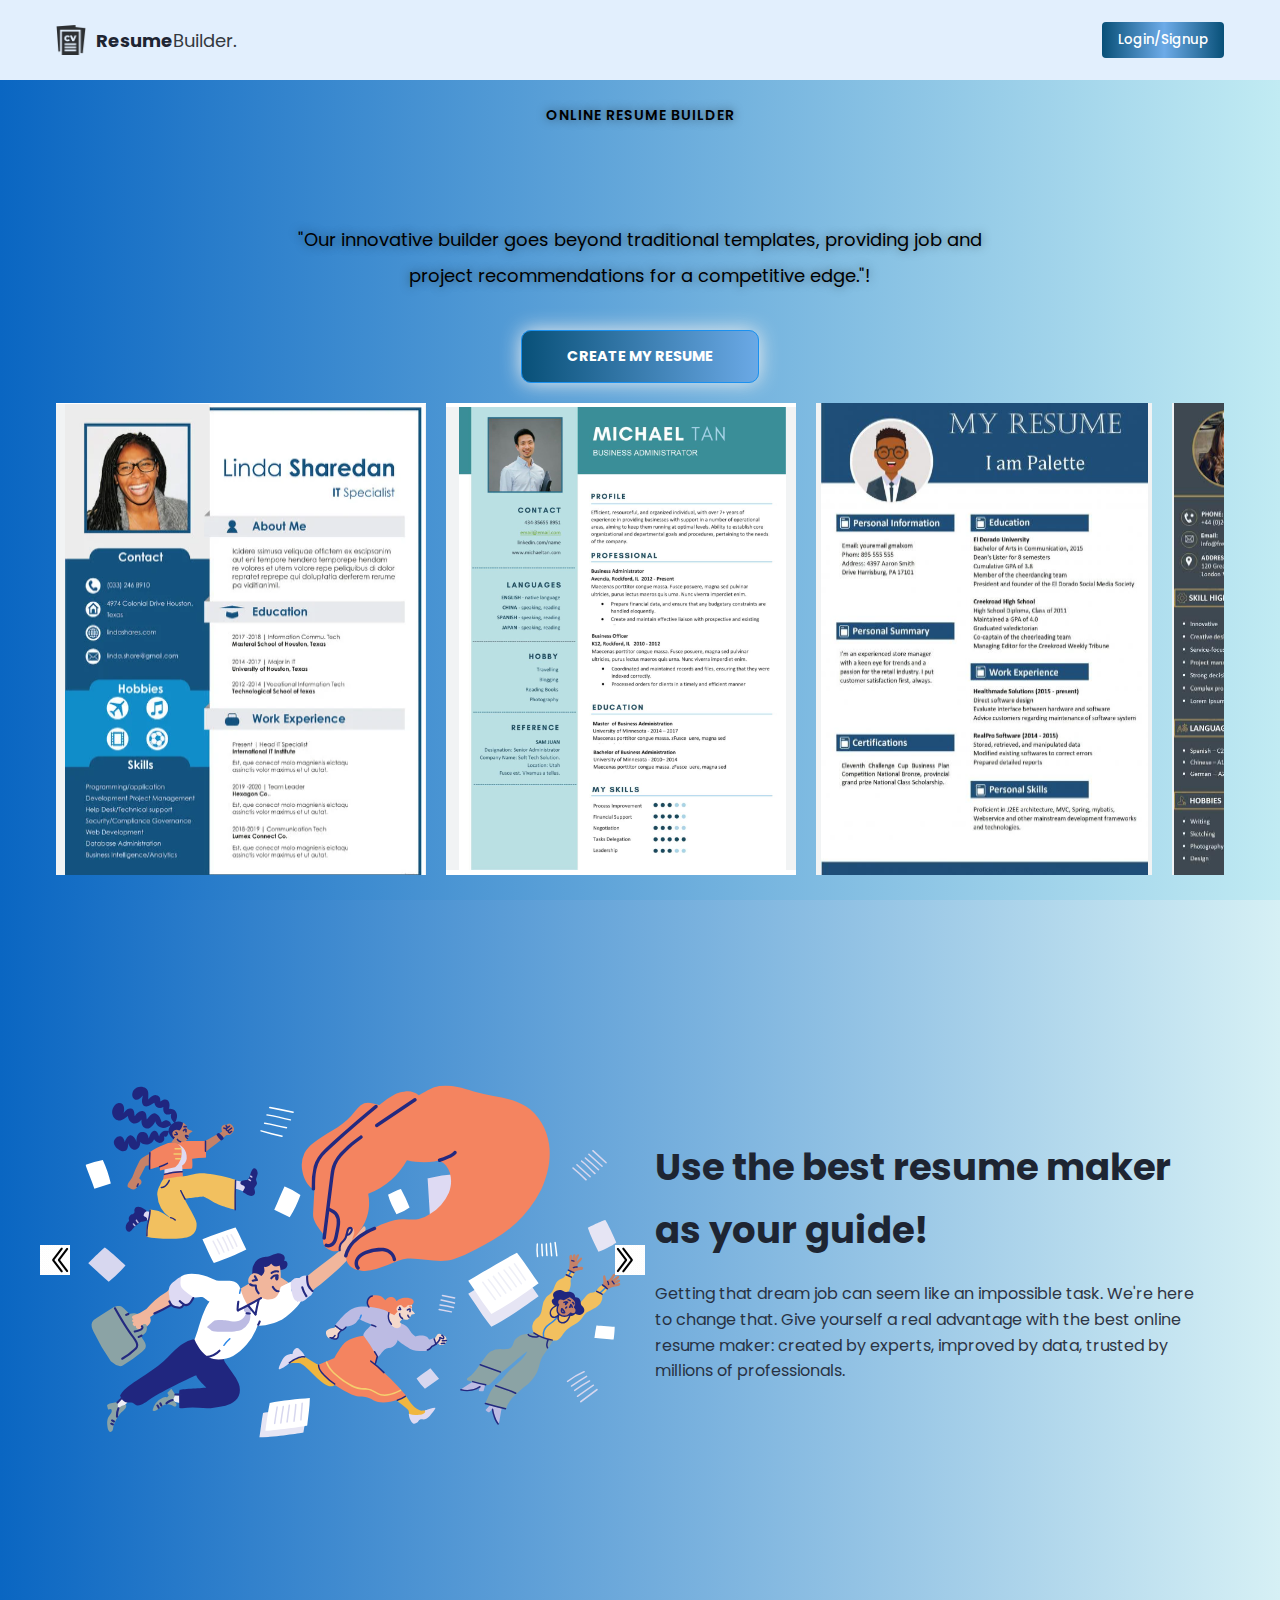
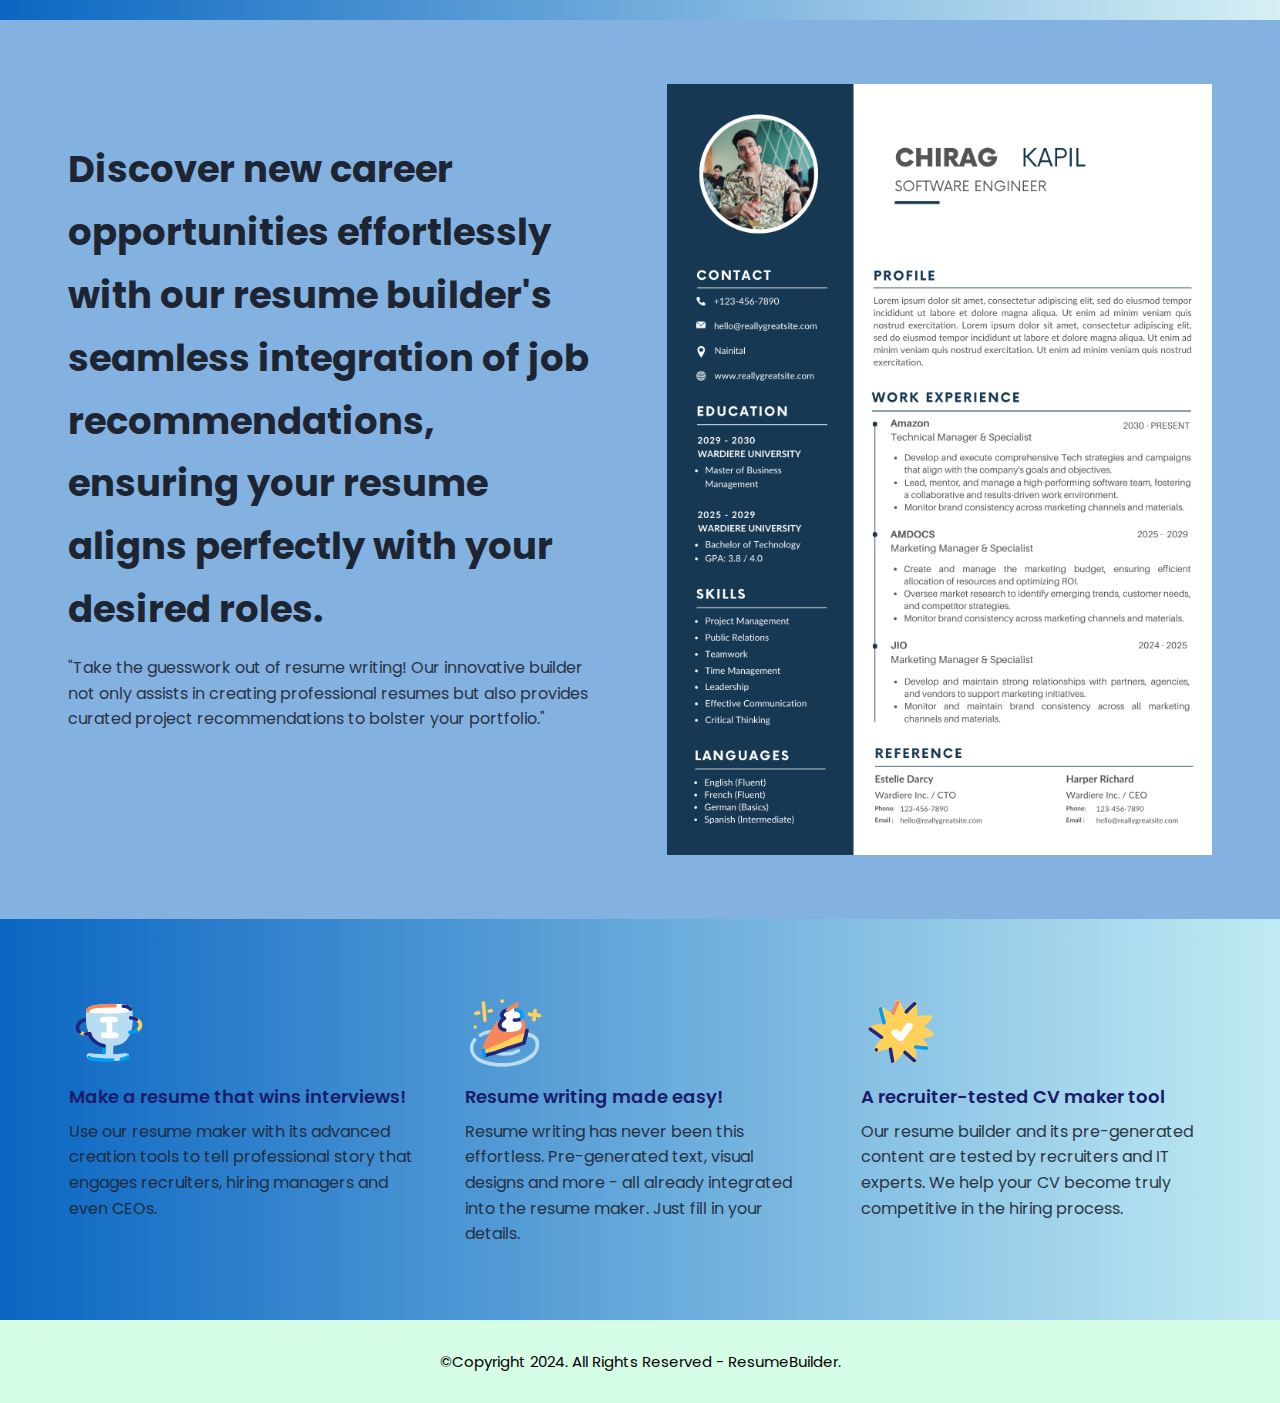
<file: Resume_Builder/index.html>
<!DOCTYPE html>
<html lang="en">
  <head>
    <meta charset="UTF-8" />
    <meta name="viewport" content="width=device-width, initial-scale=1.0" />
    <title>Resume Builder</title>
    <link
      rel="icon"
      type="image/png"
      href="https://img.icons8.com/?size=96&id=20471&format=png"
    />
    <link rel="stylesheet" href="assets/css/main.css" />
  </head>
  <style>
    #carousel img {
      display: none;
    }

    #carousel img.active {
      display: block;
    }
    .arrow {
      font-size: 32px;
    }

    .navbar {
      background-color: #e2effd;
      padding: 15px 0;
    }

    .navbar-content {
      display: flex;
      justify-content: space-between;
      align-items: center;
    }

    .navbar-and-toggler {
      display: flex;
      align-items: center;
    }

    .navbar-brand {
      display: flex;
      align-items: center;
      text-decoration: none;
      color: #343a40;
    }

    .navbar-brand-icon {
      width: 30px;
      margin-right: 10px;
    }

    .navbar-brand-text {
      font-weight: bold;
    }

    .navbar-buttons {
      display: flex;
      align-items: center;
    }

    .navbar-buttons button {
      margin-left: 10px;
    }
  </style>
  <body>
    <nav class="navbar bg-white">
      <div class="container">
        <div
          class="navbar-content d-flex justify-content-between align-items-center"
        >
          <div class="navbar-and-toggler">
            <a href="index.html" class="navbar-brand">
              <img
                src="assets/images/curriculum-vitae.png"
                alt=""
                class="navbar-brand-icon"
              />
              <span class="navbar-brand-text">Resume</span>
              <span>Builder.</span>
            </a>
            <button type="button" class="navbar-toggler-btn">
              <div class="bar"></div>
              <div class="bar"></div>
              <div class="bar"></div>
            </button>
          </div>
          <div
            class="navbar-buttons d-flex justify-content-between align-items-center"
            id="navbarButtons"
          ></div>
        </div>
      </div>
    </nav>

    <header class="header bg-bright" id="header">
      <div class="container">
        <div class="header-content text-center">
          <h6 class="text-uppercase text-blue-dark fs-14 fw-6 ls-1 glow-effect">
            online resume builder
          </h6>
          <h1 class="lg title glow-effect">
            Get noticed by employers with a standout resume tailored to your
            desired roles.
          </h1>
          <p class="text-dark fs-18 glow-effect">
            "Our innovative builder goes beyond traditional templates, providing
            job and project recommendations for a competitive edge."!
          </p>
          <a
            href="#"
            onclick="redirectToResume()"
            class="btn btn-primary text-uppercase"
            >Create my resume</a
          >
        </div>
        <div class="marquee-container">
          <div class="marquee-images">
            <img src="assets/images/1.png" />
            <img src="assets/images/2.png" />
            <img src="assets/images/30.png" />
            <img src="assets/images/4.png" />
            <img src="assets/images/5.png" />
            <img src="assets/images/6.png" />
          </div>
        </div>
      </div>
    </header>
    
    <div class="section-one">
      <div class="container">
        <div class="section-one-content">
          <div class="section-one-l">
            <div id="carousel">
              <img
                src="assets/images/visual-0c7080adf17f1f207276f613447c924f667dab34b7ac415cd7ef653172defd0b.svg"
                class="active"
              />
              <img src="assets/images/undraw_analysis_dq08.svg" />
              <img src="assets/images/undraw_experience_design_re_dmqq.svg" />
            </div>
            <button id="prevBtn" class="arrow">
              <img src="assets/images/icons8-double-left.gif" alt="" />
            </button>

            <button id="nextBtn" class="arrow">
              <img src="assets/images/icons8-double-right.gif" alt="" />
            </button>
          </div>
          <div class="section-one-r text-center">
            <h2 class="lg-title">Use the best resume maker as your guide!</h2>
            <p class="text">
              Getting that dream job can seem like an impossible task. We're
              here to change that. Give yourself a real advantage with the best
              online resume maker: created by experts, improved by data, trusted
              by millions of professionals.
            </p>
          </div>
        </div>
      </div>
    </div>
    <div class="section-two" style="background-color: rgba(10, 102, 194, 0.5)">
      <div class="container">
        <div class="section-one-content">
          <div class="section-one-r text-center">
            <h2 class="lg-title">
              Discover new career opportunities effortlessly with our resume
              builder's seamless integration of job recommendations, ensuring
              your resume aligns perfectly with your desired roles.
            </h2>
            <p class="text">
              "Take the guesswork out of resume writing! Our innovative builder
              not only assists in creating professional resumes but also
              provides curated project recommendations to bolster your
              portfolio."
            </p>
          </div>
          <div class="section-one-l">
            <!-- <img src="assets/images/visual-0c7080adf17f1f207276f613447c924f667dab34b7ac415cd7ef653172defd0b.svg" class="active"> -->
            <img src="assets/images/3.png" style="height: auto" />
            <!-- <img src="assets/images/undraw_experience_design_re_dmqq.svg"> -->
          </div>
        </div>
      </div>
    </div>

    <div class="section-two bg-bright" style="background-color: #d7e7f9">
      <div class="container">
        <div class="section-two-content">
          <div class="section-items">
            <div class="section-item">
              <div class="section-item-icon">
                <img
                  src="assets/images/feature-1-edf4481d69166ac81917d1e40e6597c8d61aa970ad44367ce78049bf830fbda5.svg"
                  alt=""
                />
              </div>
              <h5 class="section-item-title">
                Make a resume that wins interviews!
              </h5>
              <p class="text">
                Use our resume maker with its advanced creation tools to tell
                professional story that engages recruiters, hiring managers and
                even CEOs.
              </p>
            </div>

            <div class="section-item">
              <div class="section-item-icon">
                <img
                  src="assets/images/feature-2-a7a471bd973c02a55d1b3f8aff578cd3c9a4c5ac4fc74423d94ecc04aef3492b.svg"
                  alt=""
                />
              </div>
              <h5 class="section-item-title">Resume writing made easy!</h5>
              <p class="text">
                Resume writing has never been this effortless. Pre-generated
                text, visual designs and more - all already integrated into the
                resume maker. Just fill in your details.
              </p>
            </div>

            <div class="section-item">
              <div class="section-item-icon">
                <img
                  src="assets/images/feature-3-4e87a82f83e260488c36f8105e26f439fdc3ee5009372bb5e12d9421f32eabdd.svg"
                  alt=""
                />
              </div>
              <h5 class="section-item-title">
                A recruiter-tested CV maker tool
              </h5>
              <p class="text">
                Our resume builder and its pre-generated content are tested by
                recruiters and IT experts. We help your CV become truly
                competitive in the hiring process.
              </p>
            </div>
          </div>
        </div>
      </div>
    </div>

    <footer class="footer bg-dark">
      <div class="container">
        <div class="footer-content text-center">
          <p class="fs-15">
            &copy;Copyright 2024. All Rights Reserved -
            <span>ResumeBuilder.</span>
          </p>
        </div>
      </div>
    </footer>
    <script>
      var currentImage = 0;
      var images = document.querySelectorAll("#carousel img");
      var totalImages = images.length;

      document.getElementById("nextBtn").addEventListener("click", function () {
        images[currentImage].classList.remove("active");
        currentImage = (currentImage + 1) % totalImages;
        images[currentImage].classList.add("active");
      });

      document.getElementById("prevBtn").addEventListener("click", function () {
        images[currentImage].classList.remove("active");
        currentImage = (currentImage - 1 + totalImages) % totalImages;
        images[currentImage].classList.add("active");
      });

      // document
      //   .getElementById("loginBtn")
      //   .addEventListener("click", function () {
      //     window.location.href = "index.html";
      //   });
    </script>

    <!-- <script>
      document
        .getElementById("loginBtn")
        .addEventListener("click", function () {
          window.location.href = "index.html";
        });
    </script> -->
    <script>
      function logout() {
        localStorage.removeItem("loggedInUser");
        window.location.href = "index.html";
      }

      // JavaScript
      const navbarButtons = document.getElementById("navbarButtons");
      const loggedInUser = JSON.parse(localStorage.getItem("loggedInUser"));

      if (loggedInUser) {
        const welcomeMessage = document.createElement("span");
        welcomeMessage.innerText = `Welcome, ${loggedInUser.username}`;
        navbarButtons.appendChild(welcomeMessage);
        const logoutButton = document.createElement("button");
        logoutButton.innerText = "Logout";
        logoutButton.id = "logoutBtn";
        logoutButton.style.backgroundColor = "#e74c3c";
        logoutButton.style.color = "#fff";
        logoutButton.style.padding = "8px 16px";
        logoutButton.style.border = "none";
        logoutButton.style.borderRadius = "4px";
        logoutButton.style.cursor = "pointer";
        logoutButton.addEventListener("click", logout);
        navbarButtons.appendChild(logoutButton);
      } else {
        const loginButton = document.createElement("button");
        loginButton.innerText = "Login/Signup";
        loginButton.style.background =
          "linear-gradient(to right, #085078 0%, #6dabe8  51%, #085078  100%)";
        loginButton.style.backgroundColor = "#555555";
        loginButton.style.fontWeight = "500";

        loginButton.addEventListener("mouseover", function () {
          loginButton.style.backgroundPosition = "right center";
          loginButton.style.color = "#fff";
          loginButton.style.textDecoration = "none";
        });

        loginButton.addEventListener("mouseout", function () {
          // Reset styles on mouseout if needed
          loginButton.style.backgroundPosition = "initial";
          loginButton.style.color = "initial";
          loginButton.style.textDecoration = "initial";
        });

        // loginButton.style.backgroundColor = '#555555';
        loginButton.style.color = "#fff";
        loginButton.style.padding = "8px 16px";
        loginButton.style.border = "none";
        loginButton.style.borderRadius = "4px";
        loginButton.style.cursor = "pointer";
        loginButton.addEventListener("click", () => {
          window.location.href = "login.html";
        });
        navbarButtons.appendChild(loginButton);
      }
    </script>
    <script>
        function redirectToResume(){
            const loggedInUser = JSON.parse(localStorage.getItem("loggedInUser"));

            if (!loggedInUser){
                alert("Please login or signup to create your resume.")
            } else {
                window.location.href = "resume.html"
            }
        }
    </script>
  </body>
</html>
</file>
<file: Resume_Builder/assets/css/main.css>
@import url('https://fonts.googleapis.com/css2?family=Manrope:wght@200;300;400;500;600;700;800&family=Poppins:ital,wght@0,100;0,200;0,300;0,400;0,500;0,600;0,700;0,800;0,900;1,100;1,200;1,300;1,400;1,500;1,600;1,700;1,800;1,900&display=swap');

:root{
    --clr-blue: #1A91F0;
    --clr-blue-mid: #1170CD;
    --clr-blue-dark: #1A1C6A;
    --clr-white: #fff;
    --clr-bright: #EFF2F9;
    --clr-dark: #1e2532;
    --clr-black: #000;
    --clr-grey: #656e83;
    --clr-blue-new: #51aff7;
    --font-poppins: 'Poppins', sans-serif;
    --font-manrope: 'Manrope', sans-serif;;
    --transition: all 300ms ease-in-out;
}

*{
    padding: 0;
    margin: 0;
    box-sizing: border-box;
}

html{
    font-size: 10px;
}

body{
    font-size: 1.6rem;
    font-family: var(--font-poppins);
}



button{
    border: none;
    background-color: transparent;
    outline: 0;
    cursor: pointer;
    font-family: inherit;
}

img{
    width: 100%;
    display: block;
}

a{
    text-decoration: none;
}

/* fonts */
.font-poppins{font-family: var(--font-poppins);}
.font-manrope{font-family: var(--font-manrope);}

/* text colors */
.text-blue{color: var(--clr-blue);}
.text-blue-mid{color: var(--clr-blue-mid);}
.text-blue-dark{color: var(--clr-blue-dark);}
.text-bright{color: var(--clr-bright);}
.text-dark{color: var(--clr-dark);}
.text-grey{color: var(--clr-grey);}
.text-white{color: var(--clr-white);}

/* backgrounds */
.bg-blue{background-color: var(--clr-blue);}
.bg-blue-mid{background-color: var(--clr-blue-mid);}
.bg-blue-dark{background-color: var(--clr-blue-dark);}
.bg-bright{background-color: var(--clr-bright);}
.bg-dark{background-color: var(--clr-dark);}
.bg-grey{background-color: var(--clr-grey);}
.bg-white{background-color: var(--clr-white);}
.bg-black{background-color: var(--clr-black);}
.bg-blue-new{background-color: var(--clr-blue-new);}

.text-center{ text-align: center;}
.text-left{text-align: left;}
.text-right{text-align: right;}
.text-uppercase{text-transform: uppercase;}
.text-lowercase{text-transform: lowercase;}
.text-capitalize{text-transform: capitalize;}
.text{
    color: var(--clr-dark);
    opacity: 0.9;
    margin: 2rem 0;
    line-height: 1.6;
}

.fw-2{font-weight: 200;}
.fw-3{font-weight: 300;}
.fw-4{font-weight: 400;}
.fw-5{font-weight: 500;}
.fw-6{font-weight: 600;}
.fw-7{font-weight: 700;}
.fw-8{font-weight: 800;}

.fs-13{font-size: 13px;}
.fs-14{font-size: 14px;}
.fs-15{font-size: 15px;}
.fs-16{font-size: 16px;}
.fs-17{font-size: 17px;}
.fs-18{font-size: 18px;}
.fs-19{font-size: 19px;}
.fs-20{font-size: 20px;}
.fs-21{font-size: 21px;}
.fs-22{font-size: 22px;}
.fs-23{font-size: 23px;}
.fs-24{font-size: 24px;}
.fs-25{font-size: 25px;}

.ls-1{letter-spacing: 1px;}
.ls-2{letter-spacing: 2px;}

.container{
    max-width: 1200px;
    margin: 0 auto;
    padding: 0 1.6rem;
}

/* bars button */
.bars{
    display: flex;
    flex-direction: column;
    justify-content: space-between;
    height: 16.5px;
    width: 25px;
}
.bars .bar{
    width: 100%;
    height: 2px;
    background-color: var(--clr-blue);
    transition: var(--transition);
}

.bars:hover .bar{
    background-color: var(--clr-dark);
}

/* buttons */
.btn{
    font-size: 14.5px;
    font-weight: 600;
    padding: 1.4rem 1.6rem;
    border-radius: 4px;
    display: inline-block;
}

.btn-primary{
     /* background-color: #141414;  */
     background-image: linear-gradient(to right, #085078 0%, #6dabe8  51%, #085078  100%);
    color: var(--clr-white);
    border: 1px solid var(--clr-blue);
    margin: 10px;
    padding: 15px 45px;
    text-align: center;
    text-transform: uppercase;
    transition: 0.5s;
    background-size: 200% auto;
    color: white;  
    font-weight: 700;          
    box-shadow: 0 0 20px #eee;
    border-radius: 10px;
    
}
         
  .btn-primary:hover {
    background-position: right center; 
    color: #fff;
    text-decoration: none;
  } 
 
.btn-primary:hover{
    background-color: transparent;
    color: var(--clr-dark);
    border-color: var(--clr-grey);
}

.btn-secondary{
    background-color: transparent;
    color: var(--clr-dark);
    border: 1px solid var(--clr-grey);
    transition: var(--transition);
}

.btn-secondary:hover{
    background-color: var(--clr-blue);
    color: var(--clr-white);
    border-color: var(--clr-blue);
}

.btn-group button:first-child, .btn-group a:first-child{
    margin-right: 1rem!important;
}

/* navbar part */
.navbar{
    height: 80px;
    display: flex;
    align-items: center;
    box-shadow: rgba(0, 0, 0, 0.08) 0px 3px 8px;
    background:#e2effd; 
}

.navbar .container{
    width: 100%;
}

.navbar-brand{
    display: flex;
    align-items: center;
    justify-content: flex-start;
    font-size: 1.8rem;
}
.navbar-brand-text{
    color: var(--clr-dark);
    font-weight: 600;
}
.navbar-brand-text span{
    color: var(--clr-blue);
}
.navbar-brand-icon{
    width: 25px;
    margin-right: 6px;
    opacity: 0.8;
}
.brand-and-toggler{
    display: flex;
    align-items: center;
    justify-content: space-between;
}
.header{
    min-height: calc(100vh - 80px);
    display: flex;
    flex-direction: column;
    align-items: center;
    justify-content: center;
}
.header-content{
    max-width: 740px;
    margin-right: auto;
    margin-left: auto;
}
.header-content a {
    margin-bottom: 20px; /* Adjust the space as needed */
}
@keyframes fadeInUp {
    from {
      opacity: 0;
      transform: translateY(20px);
    }
    to {
      opacity: 1;
      transform: translateY(0);
    }
  }
  
  h1.title {
    opacity: 0;
    animation:  fadeInUp 3s ease infinite alternate;;
  }
  
  .glow-effect {
    color: black;
    text-shadow: 0 0 10px rgba(0,0,0,0.5); /* Change the values for more or less intensity */
  }
/* .header-content img{
    max-width: 760px;
    border-top-right-radius: 8px;
    border-top-left-radius: 8px;
    margin-top: 3.5rem;
} */
.lg-title{
    margin: 1.4rem 0;
    font-size: 37px;
    line-height: 1.7;
    color: var(--clr-dark);
}
.header-content p{
    margin-bottom: 2.6rem;
    line-height: 2;
}
.bg-bright{
    /* background-color:#BBF5D1; */
    background: rgb(2,0,36);
background: linear-gradient(90deg, rgba(2,0,36,1) 0%, rgb(10, 102, 194) 0%, rgb(193, 235, 243) 100%);
}
.header .container{
    text-align: center;
}
.marquee-container {
    overflow: hidden;
    white-space: nowrap;
    
}

.marquee-images {
    display: flex; /* Display images in a flex container */
    animation: marquee 20s linear infinite;
}

.marquee-images img {
    margin-right: 20px; /* Adjust the spacing between images */
}

@keyframes marquee {
    from { transform: translateX(0); }
    to { transform: translateX(-100%); }
}
/* section one */


.section-one-l {
    position: relative;
}

.carousel-container {
    position: relative;
}

#carousel img {
    display: none;
}

#carousel img.active {
    display: block;
}

.arrow {
    position: absolute;
    top: 50%;
    transform: translateY(-50%);
    font-size: 40px; 
}

#prevBtn {
    left: -40px; /* Adjust the distance from the left edge of the image */
}

#nextBtn {
    right: -20px; /* Adjust the distance from the right edge of the image */
}

.section-one{
    padding: 64px 0;
    min-height: 80vh;
    display: flex;
    align-items: center;
    /* background-color:#d6fde5; */
    background: rgb(2,0,36);
    background: linear-gradient(90deg, rgb(219, 218, 245) 0%, rgb(10, 102, 194)  0%, rgb(214, 240, 245) 100%);
}
.section-one-l img{
    max-width: 545px;
    margin-right: auto;
    margin-left: auto;
}
.section-one-r{
    margin-top: 4rem;
}

.section-one .btn-group{
    margin-top: 2rem;
}
.section-one-r{
    max-width: 545px;
    margin-right: auto;
    margin-left: auto;
}
.section-one-r .btn-group{
    margin-top: 3rem;
}

/* section two */
.section-two{
    padding: 64px 0;
}
.section-two .section-items{
    display: grid;
    gap: 2rem;
}

.section-two .section-item{
    max-width: 350px;
    text-align: center;
    margin-right: auto;
    margin-left: auto;
}
.section-two .section-item-icon{
    margin: 1rem 0;
}
.section-two .section-item-icon img{
    width: 80px;
    margin-right: auto;
    margin-left: auto;
}
.section-two .section-item-title{
    color: var(--clr-blue-dark);
    font-size: 1.8rem;
    font-weight: 600;
}
.section-two .text{
    margin: 0.9rem 0;
}

/* footer */
.footer{
    padding: 3rem 0;
    background-color: #d6fde5;
}
.footer-content p{
    color: black;
}
.footer-content p span{
    color: black;
}

/* media queries */
@media screen and (min-width: 768px){
    .section-two .section-items{
        grid-template-columns: repeat(2, 1fr);
    }
}

@media screen and (min-width: 992px){
    .section-one-content{
        display: grid;
        grid-template-columns: repeat(2, 1fr);
        column-gap: 3rem;
    }
    .section-one-r{
        text-align: left;
    }
    .section-two .section-items{
        grid-template-columns: repeat(3, 1fr);
    }
    .section-two .section-item{
        text-align: left;
    }
    .section-two .section-item-icon img{
        margin-left: 0;
    }
}

/* resume page */
#about-sc{
    padding: 64px 0;
}

.cv-form-row-title{
    background-color: var(--clr-dark);
    padding: 0.8rem 1.6rem;
    margin-bottom: 2rem;
}

.cv-form-row-title h3{
    color: var(--clr-white);
    font-weight: 500;
    text-transform: uppercase;
    letter-spacing: 1.5px;
    font-size: 1.7rem;
}
.cv-form-blk{
    margin: 3rem 0;
}
.cv-form-row{
    padding: 3rem 2rem 0 2rem;
    border: 1px solid rgba(0, 0, 0, 0.08);
    margin-bottom: 1rem;
    position: relative;
}
textarea{
    resize: none;
}
.form-elem{
    margin-bottom: 3rem;
    position: relative;
}
.form-label{
    display: block;
    font-weight: 600;
    font-size: 14px;
    color: var(--clr-dark);
    margin-bottom: 0.5rem;
}
.form-control{
    border-radius: none;
    border: 1px solid rgba(0, 0, 0, 0.1);
    font-size: 14px;
    padding: 0.8rem 1.6rem;
    font-family: inherit;
    width: 100%;
    outline: 0;
    transition: var(--transition);
}

.form-control:focus{
    border-color: rgba(0, 0, 0, 0.3);
}
.form-text{
    color: #ca0b00;
    font-size: 12px;
    position: absolute;
    letter-spacing: 0.5px;
    top: calc(100% + 2px);
    left: 0;
    width: 100%;
}
.cols-3, .cols-2{
    display: grid;
}
.repeater-add-btn{
    width: 25px;
    height: 25px;
    background-color: var(--clr-blue-mid);
    font-size: 1.6rem;
    color: var(--clr-white);
    margin: 1rem 0;
}
.repeater-remove-btn{
    position: absolute;
    top: 10px;
    right: 10px;
    z-index: 999;
    width: 25px;
    height: 25px;
    border-radius: 50%;
    background-color: #ca0b00;
    color: var(--clr-white);
    font-size: 1.6rem;
}

/* preview section */
.preview-cnt{
    border-radius: 5px;
    display: grid;
    grid-template-columns: 32% auto;
    box-shadow: rgba(149, 157, 165, 0.2) 0px 8px 24px;
    overflow: hidden;
}

.preview-cnt-l{
    padding: 3rem 3rem 2rem 3rem;
}
.preview-cnt-r{
    padding: 3rem 3rem 3rem 4rem;
}
.preview-cnt-l .preview-blk:nth-child(1){
    text-align: center;
}
.preview-image{
    width: 120px;
    height: 120px;
    border-radius: 50%;
    overflow: hidden;
    margin-right: auto;
    margin-left: auto;
}
.preview-image img{
    width: 100%;
    height: 100%;
    object-fit: cover;
}
.preview-item-name{
    font-size: 2.4rem;
    font-weight: 600;
    margin: 1.8rem 0;
    position: relative;
}
.preview-item-name::after{
    position: absolute;
    content: "";
    bottom: -10px;
    width: 50px;
    height: 1.5px;
    background-color: rgba(255, 255, 255, 0.5);
    left: 50%;
    transform: translateX(-50%);
}
.preview-blk{
    padding: 1rem 0;
    margin-bottom: 1rem;
}
.preview-blk-title h3{
    text-transform: uppercase;
    letter-spacing: 0.5px;
    border-bottom: 0.5px solid rgba(0, 0, 0, 0.08);
    padding-bottom: 0.5rem;
}
.preview-blk-title{
    margin-bottom: 1rem;
}
.preview-blk-list .preview-item{
    font-size: 1.5rem;
    margin-bottom: 0.2rem;
    opacity: 0.95;
}
.preview-cnt-r .preview-blk-title{
    color: var(--clr-dark);
}
.preview-cnt-r .preview-blk-list .preview-item{
    margin-top: 1.8rem;
}

.achievements-items.preview-blk-list .preview-item span:first-child,
.educations-items.preview-blk-list .preview-item span:first-child,
.experiences-items.preview-blk-list .preview-item span:first-child{
    display: block;
    font-weight: 600;
    margin-bottom: 1rem;
    background-color: rgba(0, 0, 0, 0.03);
}

.educations-items.preview-blk-list .preview-item span:nth-child(2),
.experiences-items.preview-blk-list .preview-item span:nth-child(2){
    font-weight: 600;
    margin-right: 1rem;
}

.educations-items.preview-blk-list .preview-item span:nth-child(3),
.experiences-items.preview-blk-list .preview-item span:nth-child(3){
    font-style: italic;
    margin-right: 1rem;
}

.educations-items.preview-blk-list .preview-item span:nth-child(4),
.educations-items.preview-blk-list .preview-item span:nth-child(5),
.experiences-items.preview-blk-list .preview-item span:nth-child(4),
.experiences-items.preview-blk-list .preview-item span:nth-child(5){
    margin-right: 1rem;
    background-color: var(--clr-blue-new); 
    color: var(--clr-white);
    padding: 0 1rem;
    border-radius: 0.6rem;
}

.educations-items.preview-blk-list .preview-item span:nth-child(6),
.experiences-items.preview-blk-list .preview-item span:nth-child(6){
    font-size: 13.5px;
    display: block;
    opacity: 0.8;
    margin-top: 1rem;
}
.projects-items.preview-blk-list .preview-item span{
    display: block;
}

@media screen and (min-width: 768px){
    .cols-3{
        grid-template-columns: repeat(3, 1fr);
        column-gap: 2rem;
    }
    .cols-2{
        grid-template-columns: repeat(2, 1fr);
        column-gap: 2rem;
    }
}

@media screen and (min-width: 992px){
    .cv-form-row{
        padding: 3rem 3rem 0rem 3rem;
    }
    .cols-3{
        grid-template-columns: repeat(3, 1fr);
    }
}

.print-btn-sc{
    margin: 2rem 0 6rem 0;
}

/* print section */
@media print{
    body *{
        visibility: hidden;
    }

    .non_print_area{
        display: none;
    }

    .print_area, .print_area *{
        visibility: visible;
    }

    .print_area{
        width: 100%;
        position: absolute;
        left: 0;
        top: 0;
        overflow: hidden;
    }
}
</file>
